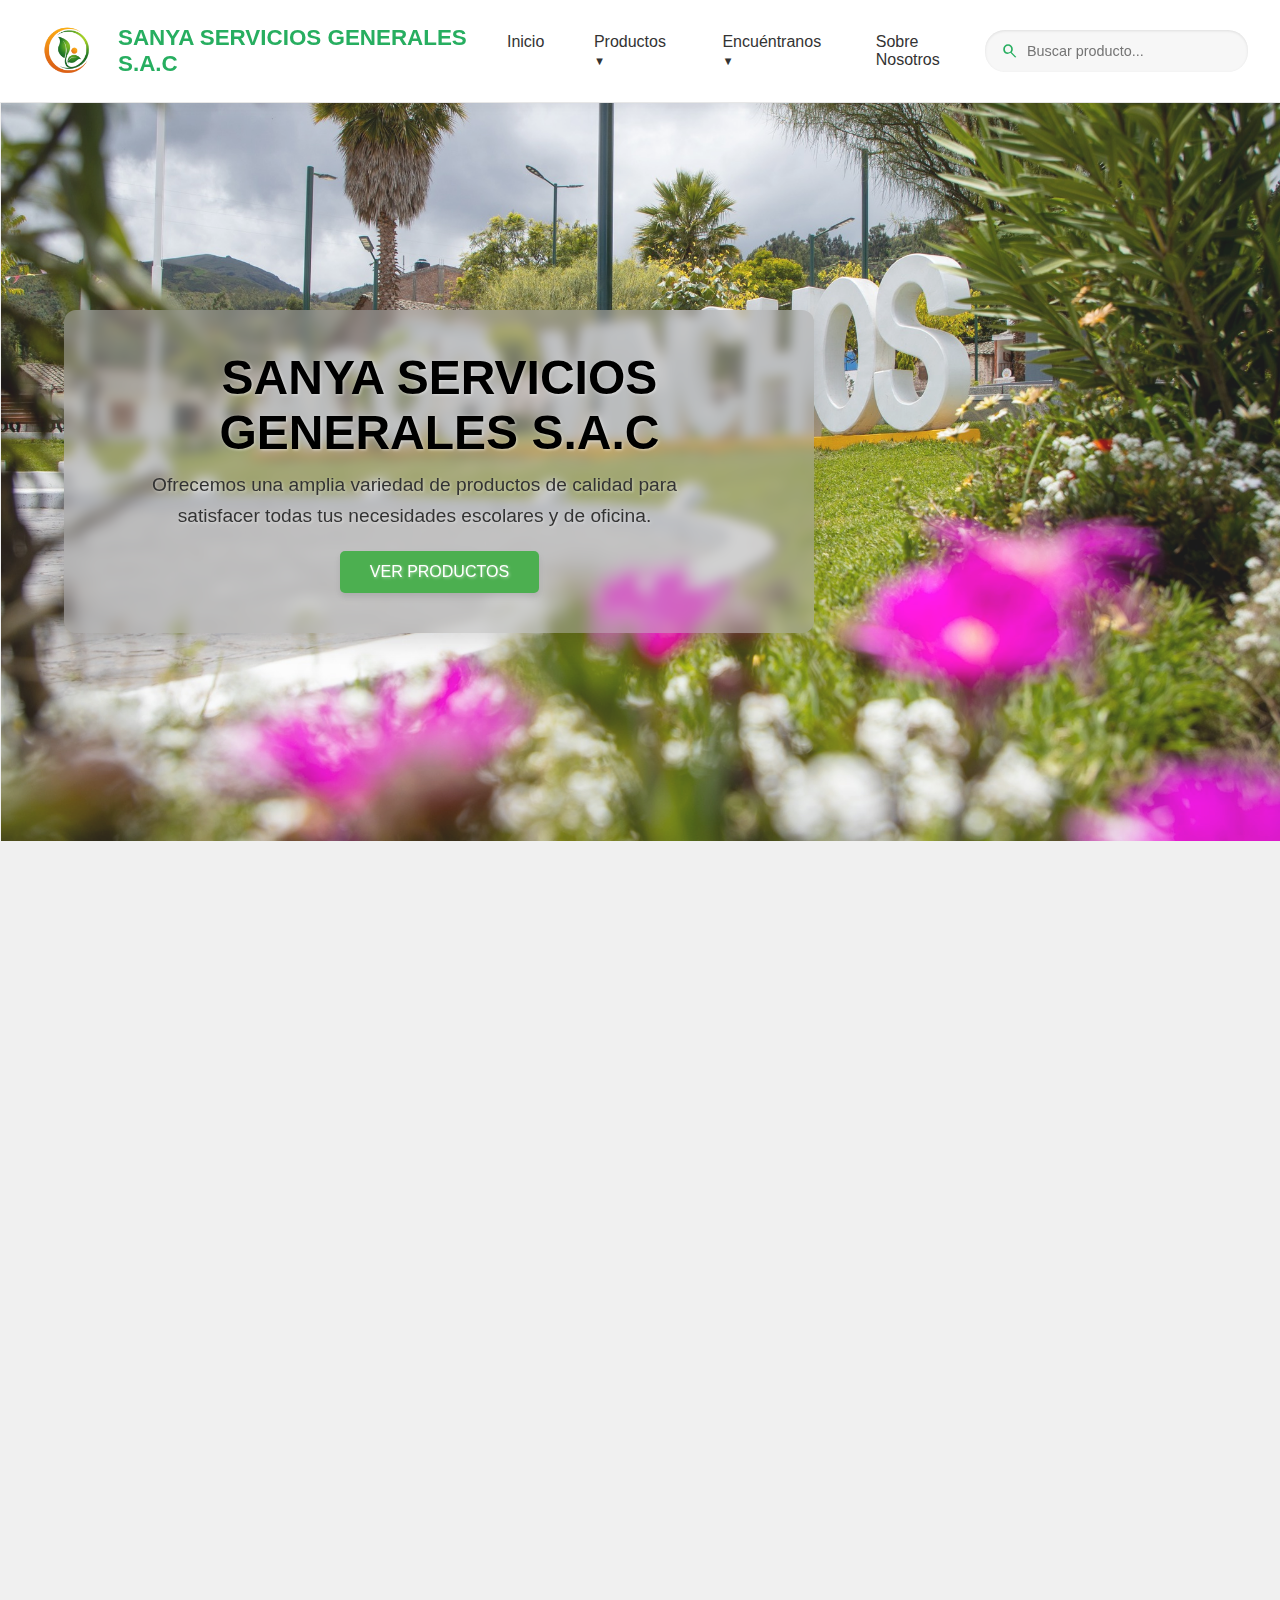
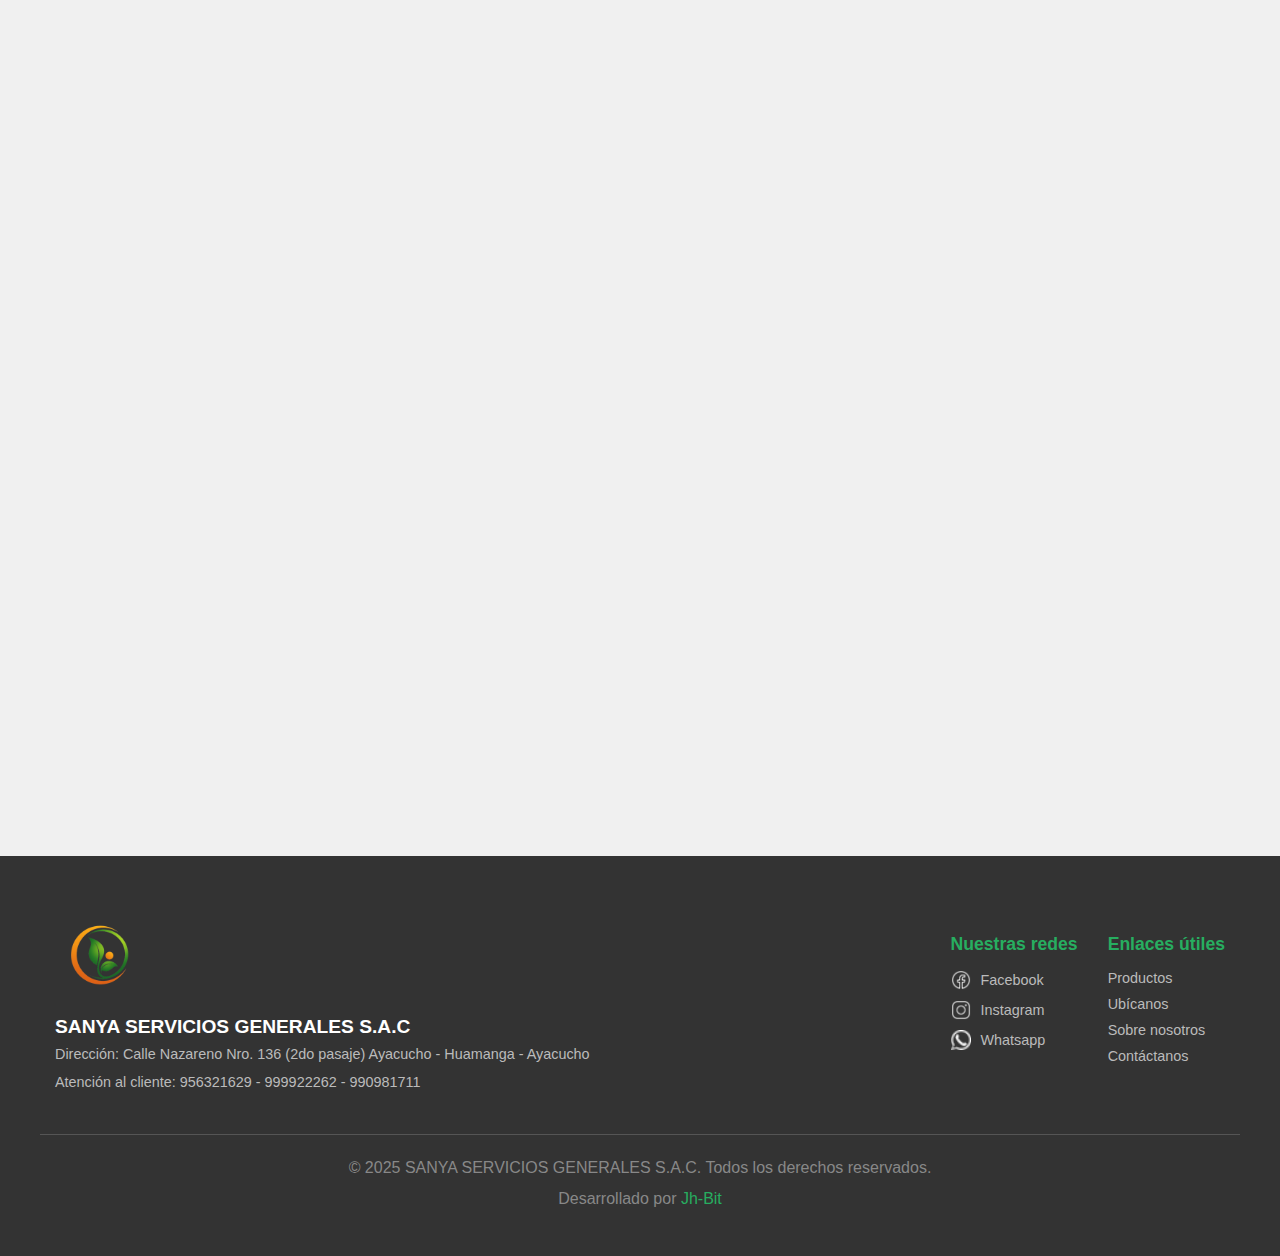
<file: index.html>
<!DOCTYPE html>
<html lang="es">
<head>
  <meta charset="UTF-8" />
  <meta name="viewport" content="width=device-width, initial-scale=1.0" />
  <title>SANYA SERVICIOS GENERALES S.A.C</title>
  <meta name="description" content="SANYA SERVICIOS GENERALES S.A.C ofrece productos de papelería, oficina, arte y tecnología en Ayacucho - Huamanga.">
  <link rel="stylesheet" href="CSS/Style.css">
  <link rel="icon" type="image/png" href="IMG/ICONOS/Logo1.png">

  <link href="https://cdn.jsdelivr.net/npm/aos@2.3.4/dist/aos.css" rel="stylesheet" />
</head>
<body>

<header>
  <div class="logo">
    <img src="IMG/ICONOS/Logo.png" alt="Logo SANYA" />
    <span class="company-name">SANYA SERVICIOS GENERALES S.A.C</span>
  </div>

<nav class="main-nav" id="main-nav" aria-label="Menú principal">

  <ul class="nav-list">
    <li><a href="index.html">Inicio</a></li>

    <!-- Dropdown Productos -->
    <li class="dropdown">
      <a href="#" class="dropdown-toggle" aria-haspopup="true" aria-expanded="false">Productos</a>
      <ul class="dropdown-menu">
        <li><a href="productos.html">Cuadernos y Papel</a></li>
        <li><a href="productos.html">Escritura y Corrección</a></li>
        <li><a href="productos.html">Arte y Diseño</a></li>
        <li><a href="productos.html">Oficina y Tecnología</a></li>
      </ul>
    </li>

    <!-- Dropdown Encuéntranos -->
    <li class="dropdown">
      <a href="#" class="dropdown-toggle" aria-haspopup="true" aria-expanded="false">Encuéntranos</a>
      <ul class="dropdown-menu">
        <li><a href="#contacto">Contáctanos</a></li>
        <li><a href="ubicacion.html">Ubicación</a></li>
      </ul>
    </li>

    <li><a href="sonbrenosotros.html">Sobre Nosotros</a></li>
  </ul>
</nav>

<!-- Buscador -->
<div class="search-container">
  <svg viewBox="0 0 24 24" fill="currentColor" width="20" height="20">
    <path d="M9.5 3A6.5 6.5 0 0 1 16 9.5C16 11.11 15.41 12.59 14.44 13.73L20.71 20L19 20.71L12.73 14.44C11.59 15.41 10.11 16 8.5 16A6.5 6.5 0 0 1 3 9.5A6.5 6.5 0 0 1 9.5 3M9.5 5C7.14 5 5.24 6.9 5.24 9.5C5.24 12.09 7.14 14 9.5 14C11.86 14 13.76 12.09 13.76 9.5C13.76 6.9 11.86 5 9.5 5Z" />
  </svg>
  <input type="text" id="searchInput" placeholder="Buscar producto..." />
</div>

<!-- Botón Hamburguesa -->
<button class="hamburger" id="hamburger" aria-label="Abrir menú" aria-expanded="false">
  <span></span>
  <span></span>
  <span></span>
</button>

</header>

<main class="mainban" id="inicio">
  <section class="banner" data-aos="fade-in">
    <div class="banner-content">
      <h1>SANYA SERVICIOS GENERALES S.A.C</h1>
      <p>Ofrecemos una amplia variedad de productos de calidad para satisfacer todas tus necesidades escolares y de oficina.</p>
     <a href="productos.html" class="btn-green">VER PRODUCTOS</a>
    </div>
  </section>
</main>

<main id="inicio">
  <section id="productos" class="products-section" data-aos="fade-up">
    <h2 class="section-title">NUESTROS PRODUCTOS</h2>
    <div class="products-grid-container">

      <div class="products-list" data-aos="fade-up" data-aos-delay="200">
        <div class="product-item" data-aos="zoom-in" data-aos-delay="100">
          <img src="IMG/PRODUCTOS/mermelada.jpg" alt="Cuadernos y Papel" />
          <h3>Cuadernos y Papel</h3>
          <p>Encuentra cuadernos, blocks y todo tipo de papelería para tus estudios y oficina.</p>
         <a href="productos.html" class="btn-green">Ver producto</a>
        </div>
        <div class="product-item" data-aos="zoom-in" data-aos-delay="200">
          <img src="IMG/PRODUCTOS/artesania.jpg" alt="Escritura y Corrección" />
          <h3>Escritura y Corrección</h3>
          <p>Variedad en lapiceros, lápices, marcadores y correctores de calidad.</p>
          <a href="productos.html" class="btn-green">Ver producto</a>
        </div>
        <div class="product-item" data-aos="zoom-in" data-aos-delay="300">
          <img src="IMG/PRODUCTOS/retablo.jpg" alt="Arte y Diseño" />
          <h3>Arte y Diseño</h3>
          <p>Materiales para dibujo, pintura y proyectos creativos.</p>
          <a href="productos.html" class="btn-green">Ver producto</a>
        </div>
        <div class="product-item" data-aos="zoom-in" data-aos-delay="400">
          <img src="IMG/PRODUCTOS/chocolate.jpg" alt="Oficina y Tecnología" />
          <h3>Oficina y Tecnología</h3>
          <p>Artículos para oficina y accesorios tecnológicos al mejor precio.</p>
          <a href="productos.html" class="btn-green">Ver producto</a>
        </div>
      </div>
      
      <div class="location-map" data-aos="zoom-in">
        <h3>Nuestra Ubicación</h3>
        <div class="map-container">
          <iframe
            src="https://www.google.com/maps/embed?pb=!1m18!1m12!1m3!1d485.7232552273179!2d-74.09996708436155!3d-13.112736512925677!2m3!1f0!2f0!3f0!3m2!1i1024!2i768!4f13.1!3m3!1m2!1s0x911283ab0c78ae71%3A0x433a22f8d0f358bf!2sAcos%20Vinchos!5e0!3m2!1ses-419!2spe!4v1756955825177!5m2!1ses-419!2spe"
            width="100%"
            height="350"
            style="border:0;"
            allowfullscreen=""
            loading="lazy"
            referrerpolicy="no-referrer-when-downgrade">
          </iframe>
        </div>
        <div class="location-details">
          <p><strong>Dirección:</strong> Acos Vinchos, Ayacucho - Perú</p>
          <p><strong>Horario:</strong> Lunes a Sábado 8:00am - 6:00pm</p>
          <p><strong>Teléfono:</strong> +51 900 000 000</p>
        </div>
        <a href="https://maps.google.com/?q=Acos+Vinchos,+Ayacucho" target="_blank">
          <button class="btn-green">Ver mapa</button>
        </a>
      </div>

    </div>
  </section>
  
  
  <section id="sobre-nosotros" class="about-section" data-aos="fade-up">
    <h2>Sobre Nosotros</h2>
    <p>En <strong>SANYA SERVICIOS GENERALES S.A.C</strong> trabajamos con pasión para ofrecer soluciones de papelería, oficina y arte, priorizando siempre la calidad y el buen servicio al cliente.</p>
    <a href="productos.html" class="btn-green">Sobre nosotros</a>
  </section>
  
  <section id="contacto" class="contact-section" data-aos="fade-up">
    <h2>Contáctanos</h2>
    <p>Si deseas más información sobre nuestros productos o servicios, no dudes en comunicarte con nosotros.</p>
    <p><strong>Teléfono:</strong> 956321629 - 999922262 - 990981711</p>
    <p><strong>Email:</strong> <a href="mailto:contacto@sanya.com">contacto@sanya.com</a></p>
  </section>
</main>

<button id="backToTopBtn" title="Volver arriba">⇧</button>

<footer class="footer-custom">
  <div class="footer-container">
    <div class="footer-column logo-info">
      <img src="IMG/ICONOS/Logo.png" alt="SANYA Logo" class="footer-logo">
      <div class="company-info">
        <h3>SANYA SERVICIOS GENERALES S.A.C</h3>
        <p>Dirección: Calle Nazareno Nro. 136 (2do pasaje) Ayacucho - Huamanga - Ayacucho</p>
        <p>Atención al cliente: 956321629 - 999922262 - 990981711</p>
      </div>
    </div>
    <div class="footer-column">
      <h4>Nuestras redes</h4>
      <ul>
        <li><a href="#"><img src="IMG/ICONOS/icons8-facebook-50.png" alt="Facebook" /> Facebook</a></li>
        <li><a href="#"><img src="IMG/ICONOS/icons8-instagram-50.png" alt="Instagram" /> Instagram</a></li>
        <li><a href="#"><img src="IMG/ICONOS/whatsapp.png" alt="Whatsapp" /> Whatsapp</a></li>
      </ul>
    </div>
    <div class="footer-column">
      <h4>Enlaces útiles</h4>
      <ul>
        <li><a href="#productos">Productos</a></li>
        <li><a href="#ubicacion">Ubícanos</a></li>
        <li><a href="#sobre-nosotros">Sobre nosotros</a></li>
        <li><a href="#contacto">Contáctanos</a></li>
      </ul>
    </div>
  </div>
  <div class="footer-bottom">
    <p>© 2025 SANYA SERVICIOS GENERALES S.A.C. Todos los derechos reservados.</p>
    <p>Desarrollado por <a href="#">Jh-Bit</a></p>
  </div>
</footer>

<!-- Librerías externas -->
<link href="https://cdn.jsdelivr.net/npm/aos@2.3.4/dist/aos.css" rel="stylesheet" />
<script src="https://cdn.jsdelivr.net/npm/aos@2.3.4/dist/aos.js"></script>

<!-- Tu JS -->
<script src="JS/const.js"></script>
</body>
</html>
</file>
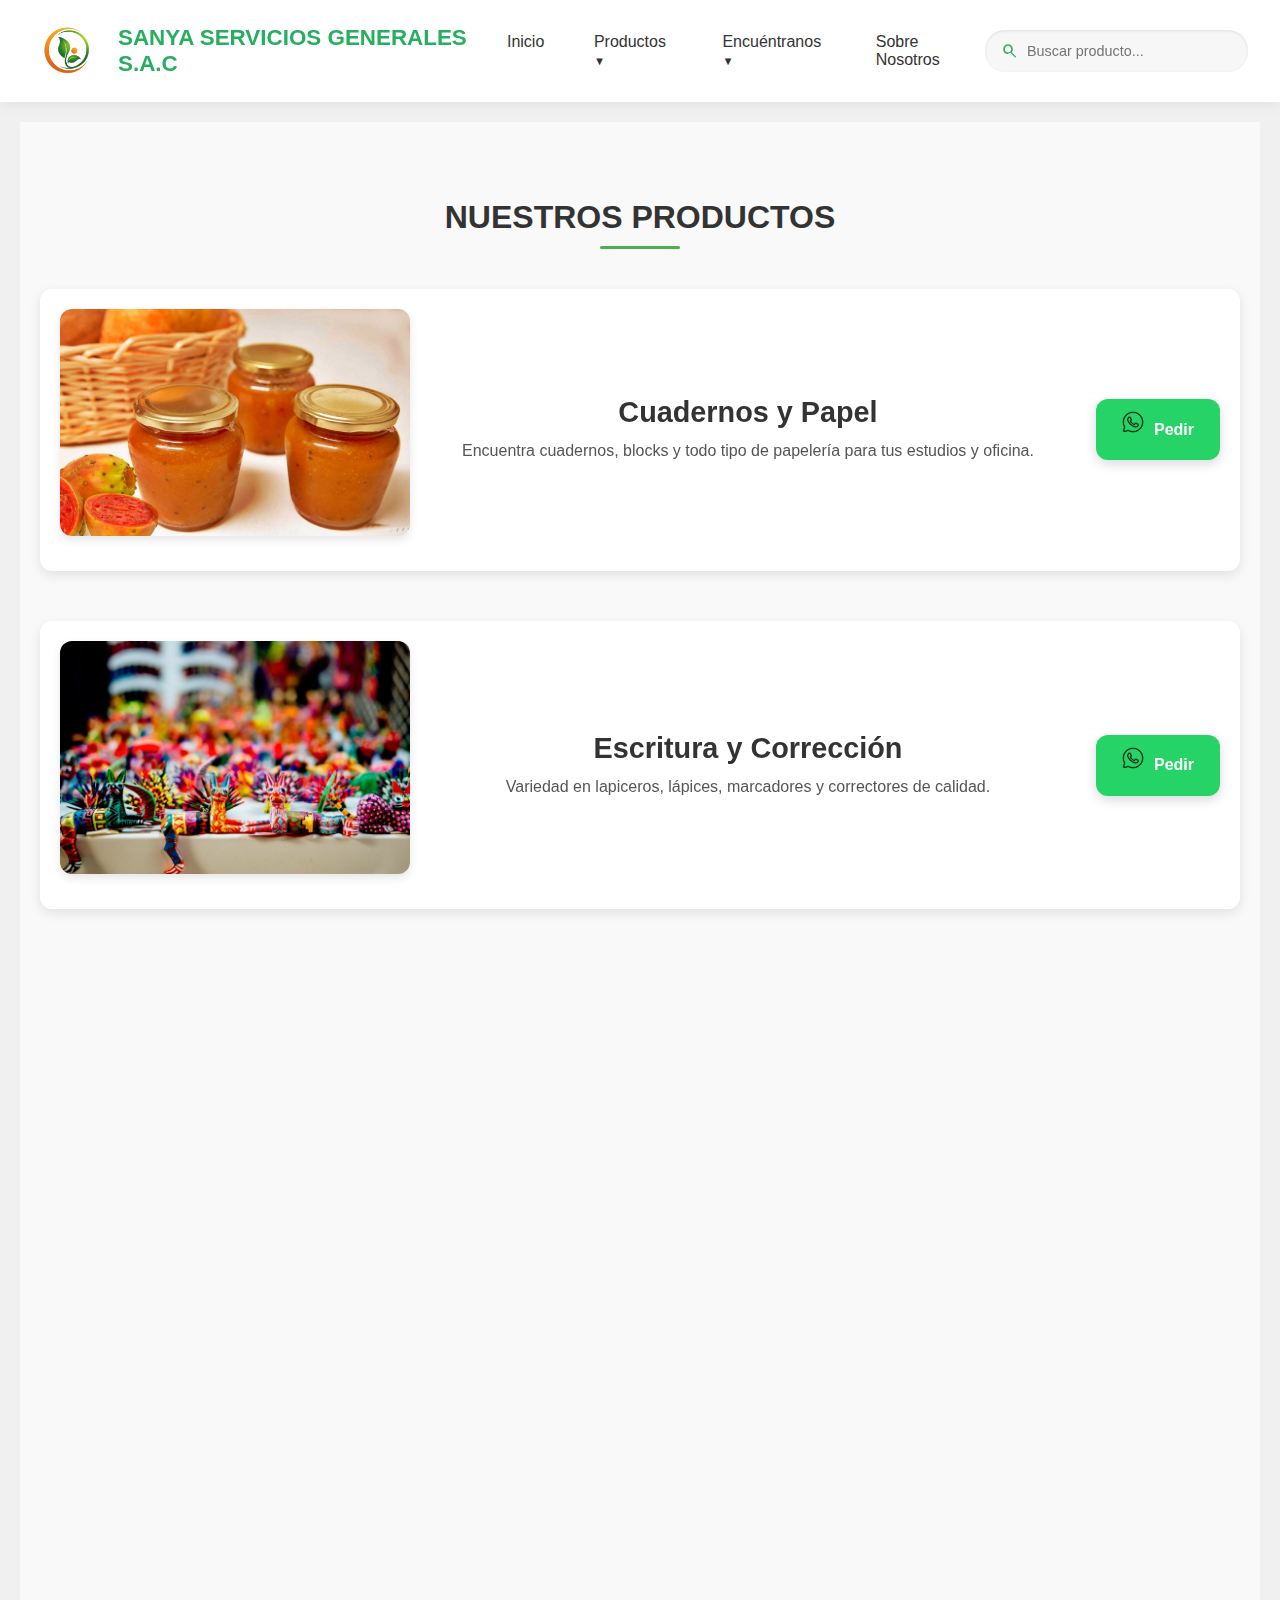
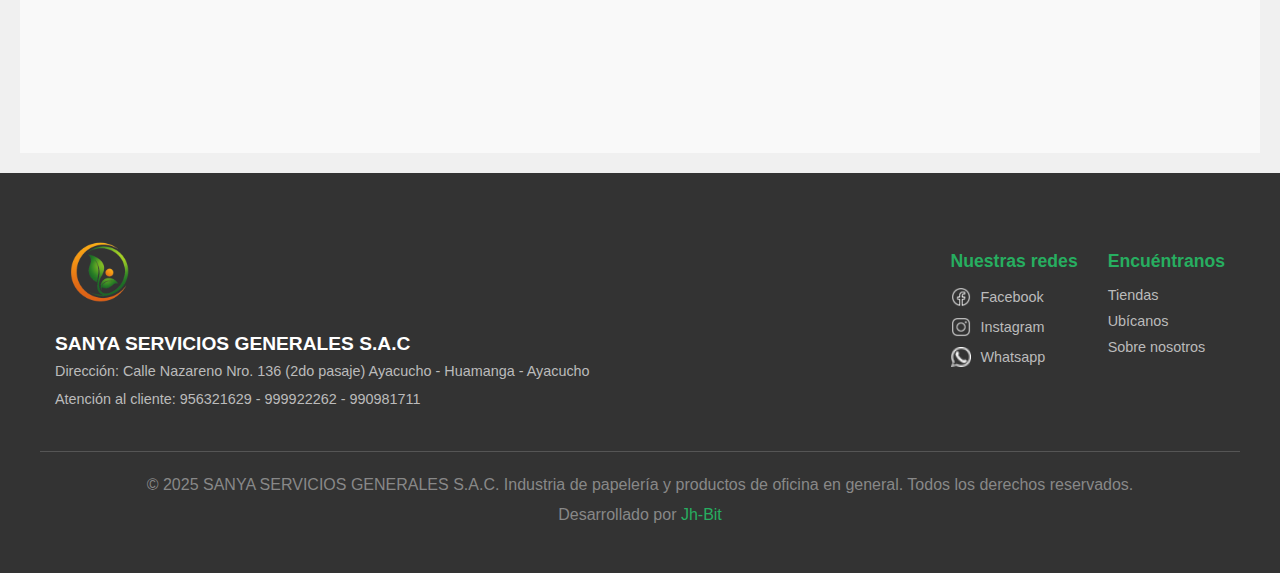
<file: productos.html>
<!DOCTYPE html>
<html lang="es">
<head>
  <meta charset="UTF-8" />
  <meta name="viewport" content="width=device-width, initial-scale=1.0" />
  <title>SANYA SERVICIOS GENERALES S.A.C</title>
  <meta name="description" content="SANYA SERVICIOS GENERALES S.A.C ofrece productos de papelería, oficina, arte y tecnología en Ayacucho - Huamanga.">
  <link rel="stylesheet" href="CSS/Style.css">
  <link rel="stylesheet" href="CSS/Producto.css">
  <link rel="icon" type="image/png" href="IMG/ICONOS/Logo1.png">

  <link href="https://cdn.jsdelivr.net/npm/aos@2.3.4/dist/aos.css" rel="stylesheet" />
</head>
<body>

<header>
  <div class="logo">
    <img src="IMG/ICONOS/Logo.png" alt="Logo SANYA" />
    <span class="company-name">SANYA SERVICIOS GENERALES S.A.C</span>
  </div>

  <nav class="main-nav" id="main-nav" aria-label="Menú principal">
  <ul class="nav-list">
    <li><a href="index.html">Inicio</a></li>

    <!-- Dropdown Productos -->
    <li class="dropdown">
      <a href="#" class="dropdown-toggle">Productos</a>
      <ul class="dropdown-menu">
        <li><a href="productos.html">Cuadernos y Papel</a></li>
        <li><a href="productos.html">Escritura y Corrección</a></li>
        <li><a href="productos.html">Arte y Diseño</a></li>
        <li><a href="productos.html">Oficina y Tecnología</a></li>
      </ul>
    </li>

    <!-- Dropdown Encuéntranos -->
    <li class="dropdown">
      <a href="#" class="dropdown-toggle">Encuéntranos</a>
      <ul class="dropdown-menu">
        <li><a href="#contacto">Contáctanos</a></li>
        <li><a href="ubicacion.html">Ubicación</a></li>
      </ul>
    </li>

    <li><a href="sonbrenosotros.html">Sobre Nosotros</a></li>
  </ul>
</nav>

<!-- Buscador -->
<div class="search-container">
  <svg viewBox="0 0 24 24" fill="currentColor" width="20" height="20">
    <path d="M9.5 3A6.5 6.5 0 0 1 16 9.5C16 11.11 15.41 12.59 14.44 13.73L20.71 20L19 20.71L12.73 14.44C11.59 15.41 10.11 16 8.5 16A6.5 6.5 0 0 1 3 9.5A6.5 6.5 0 0 1 9.5 3M9.5 5C7.14 5 5.24 6.9 5.24 9.5C5.24 12.09 7.14 14 9.5 14C11.86 14 13.76 12.09 13.76 9.5C13.76 6.9 11.86 5 9.5 5Z" />
  </svg>
  <input type="text" id="searchInput" placeholder="Buscar producto..." />
</div>

<!-- Botón Hamburguesa -->
<button class="hamburger" id="hamburger" aria-label="Abrir menú" aria-expanded="false">
  <span></span>
  <span></span>
  <span></span>
</button>

</header>

<main class="main3" id="inicio">
  <section id="productos" class="products-section" data-aos="fade-up">
    <h2 class="section-title">NUESTROS PRODUCTOS</h2>
    <div class="products-list" data-aos="fade-up" data-aos-delay="200">

      <div class="product-item" data-aos="zoom-in" data-aos-delay="100">
        <div class="product-content">
          <img src="IMG/PRODUCTOS/mermelada.jpg" alt="Cuadernos y Papel" />
          <div class="product-text">
            <h3>Cuadernos y Papel</h3>
            <p>Encuentra cuadernos, blocks y todo tipo de papelería para tus estudios y oficina.</p>
          </div>
        </div>
        <a href="https://wa.me/51997307782?text=Hola,%20me%20interesa%20la%20categoría%20de%20Cuadernos%20y%20Papel"
           target="_blank"
           rel="noopener noreferrer"
           class="whatsapp-button">
           <img src="IMG/ICONOS/w.png" alt="WhatsApp">
           Pedir
        </a>
      </div>

      <div class="product-item" data-aos="zoom-in" data-aos-delay="200">
        <div class="product-content">
          <img src="IMG/PRODUCTOS/artesania.jpg" alt="Escritura y Corrección" />
          <div class="product-text">
            <h3>Escritura y Corrección</h3>
            <p>Variedad en lapiceros, lápices, marcadores y correctores de calidad.</p>
          </div>
          
        </div>
        <a href="https://wa.me/51997307782?text=Hola,%20me%20interesa%20la%20categoría%20de%20Escritura%20y%20Corrección"
           target="_blank"
           rel="noopener noreferrer"
           class="whatsapp-button">
           <img src="IMG/ICONOS/w.png" alt="WhatsApp">
           Pedir
        </a>
      </div>

      <div class="product-item" data-aos="zoom-in" data-aos-delay="300">
        <div class="product-content">
          <img src="IMG/PRODUCTOS/retablo.jpg" alt="Arte y Diseño" />
          <div class="product-text">
            <h3>Arte y Diseño</h3>
            <p>Materiales para dibujo, pintura y proyectos creativos.</p>
          </div>
        </div>
        <a href="https://wa.me/51997307782?text=Hola,%20me%20interesa%20la%20categoría%20de%20Arte%20y%20Diseño"
           target="_blank"
           rel="noopener noreferrer"
           class="whatsapp-button">
           <img src="IMG/ICONOS/w.png" alt="WhatsApp">
           Pedir
        </a>
      </div>

      <div class="product-item" data-aos="zoom-in" data-aos-delay="400">
        <div class="product-content">
          <img src="IMG/PRODUCTOS/chocolate.jpg" alt="Oficina y Tecnología" />
          <div class="product-text">
            <h3>Oficina y Tecnología</h3>
            <p>Artículos para oficina y accesorios tecnológicos al mejor precio.</p>
          </div>
        </div>
        <a href="https://wa.me/51997307782?text=Hola,%20me%20interesa%20la%20categoría%20de%20Oficina%20y%20Tecnología"
           target="_blank"
           rel="noopener noreferrer"
           class="whatsapp-button">
           <img src="IMG/ICONOS/w.png" alt="WhatsApp">
           Pedir
        </a>
      </div>

    </div>
  </section>
</main>

<button id="backToTopBtn" title="Volver arriba">⇧</button>

<footer class="footer-custom">
  <div class="footer-container">
    <div class="footer-column logo-info">
      <img src="IMG/ICONOS/Logo.png" alt="SANYA Logo" class="footer-logo">
      <div class="company-info">
        <h3>SANYA SERVICIOS GENERALES S.A.C</h3>
        <p>Dirección: Calle Nazareno Nro. 136 (2do pasaje) Ayacucho - Huamanga - Ayacucho</p>
        <p>Atención al cliente: 956321629 - 999922262 - 990981711</p>
      </div>
    </div>
    
    <div class="footer-column">
      <h4>Nuestras redes</h4>
      <ul>
        <li><a href="#"><img src="IMG/ICONOS/icons8-facebook-50.png" alt="Facebook" /> Facebook</a></li>
        <li><a href="#"><img src="IMG/ICONOS/icons8-instagram-50.png" alt="Instagram" /> Instagram</a></li>
        <li><a href="#"><img src="IMG/ICONOS/whatsapp.png" alt="Whatsapp" /> Whatsapp</a></li>
      </ul>
    </div>
    
    <div class="footer-column">
      <h4>Encuéntranos</h4>
      <ul>
        <li><a href="#productos">Tiendas</a></li>
        <li><a href="#contacto">Ubícanos</a></li>
        <li><a href="#sobre-nosotros">Sobre nosotros</a></li>
      </ul>
    </div>
  </div>
  
  <div class="footer-bottom">
    <p>© 2025 SANYA SERVICIOS GENERALES S.A.C. Industria de papelería y productos de oficina en general. Todos los derechos reservados.</p>
    <p>Desarrollado por <a href="#">Jh-Bit</a></p>
  </div>
</footer>

<!-- Librerías externas -->
<link href="https://cdn.jsdelivr.net/npm/aos@2.3.4/dist/aos.css" rel="stylesheet" />
<script src="https://cdn.jsdelivr.net/npm/aos@2.3.4/dist/aos.js"></script>

<!-- Tu JS -->
<script src="JS/const.js"></script>
</body>
</html>
</file>
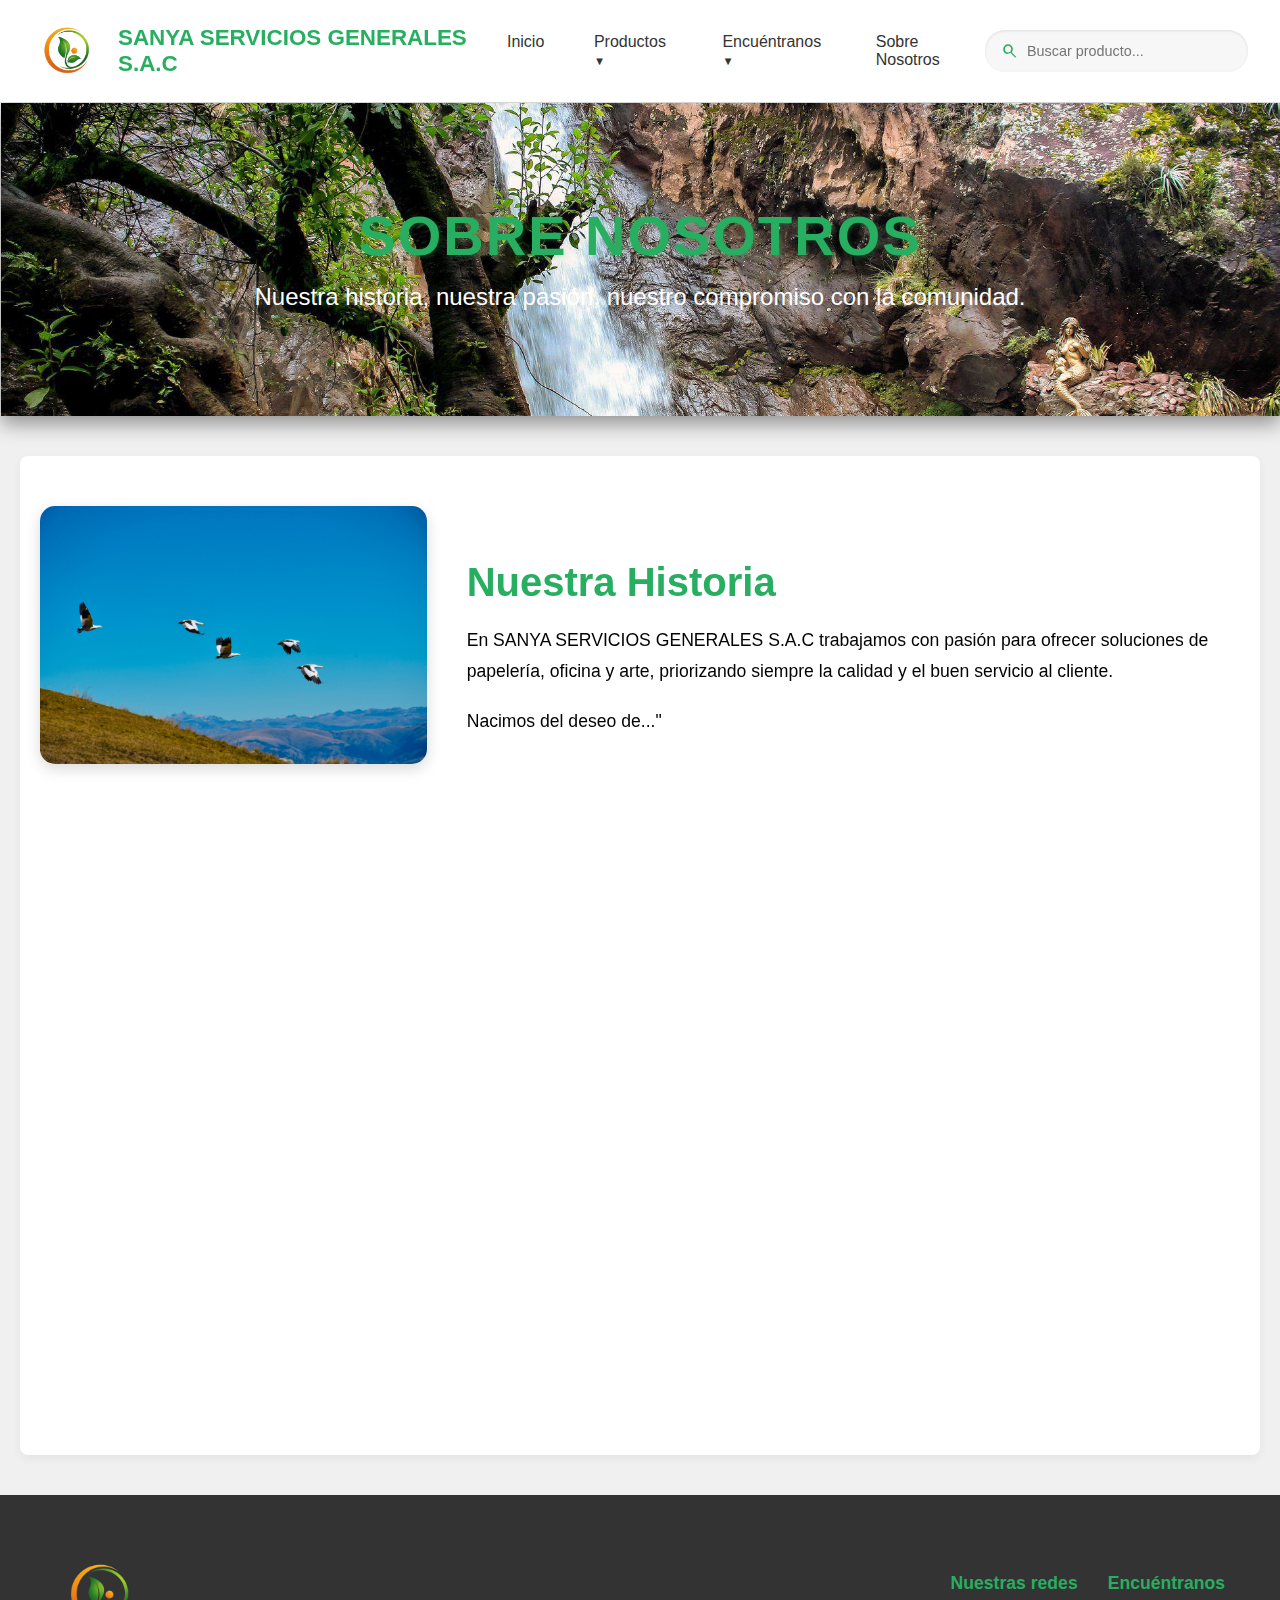
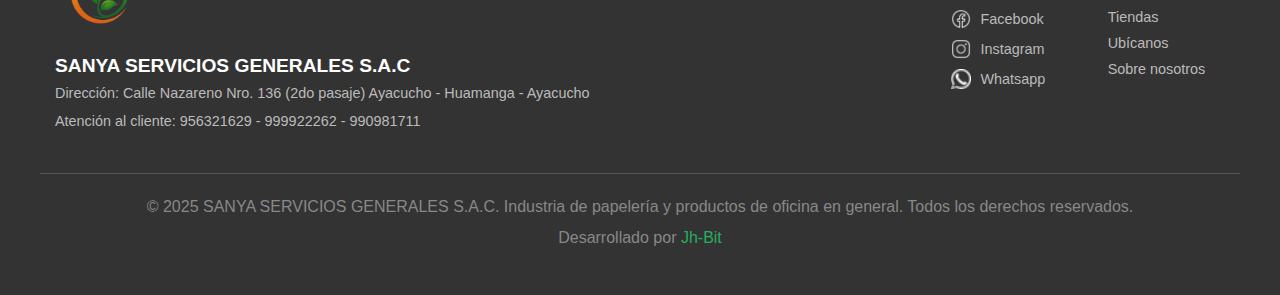
<file: sonbrenosotros.html>
<!DOCTYPE html>
<html lang="es">
<head>
  <meta charset="UTF-8" />
  <meta name="viewport" content="width=device-width, initial-scale=1.0" />
  <title>SANYA SERVICIOS GENERALES S.A.C</title>
  <meta name="description" content="SANYA SERVICIOS GENERALES S.A.C ofrece productos de papelería, oficina, arte y tecnología en Ayacucho - Huamanga.">
  <link rel="stylesheet" href="CSS/Sobre_nosotros.css">
  <link rel="stylesheet" href="CSS/Style.css">
  <link rel="icon" type="image/png" href="IMG/ICONOS/Logo1.png">
</head>
<body>

<header>
  <div class="logo">
    <img src="IMG/ICONOS/Logo.png" alt="Logo SANYA" />
    <span class="company-name">SANYA SERVICIOS GENERALES S.A.C</span>
  </div>

  <nav class="main-nav" id="main-nav" aria-label="Menú principal">
  <ul class="nav-list">
    <li><a href="index.html">Inicio</a></li>

    <!-- Dropdown Productos -->
    <li class="dropdown">
      <a href="#" class="dropdown-toggle">Productos</a>
      <ul class="dropdown-menu">
        <li><a href="productos.html">Cuadernos y Papel</a></li>
        <li><a href="productos.html">Escritura y Corrección</a></li>
        <li><a href="productos.html">Arte y Diseño</a></li>
        <li><a href="productos.html">Oficina y Tecnología</a></li>
      </ul>
    </li>

    <!-- Dropdown Encuéntranos -->
    <li class="dropdown">
      <a href="#" class="dropdown-toggle">Encuéntranos</a>
      <ul class="dropdown-menu">
        <li><a href="#contacto">Contáctanos</a></li>
        <li><a href="ubicacion.html">Ubicación</a></li>
      </ul>
    </li>

    <li><a href="sonbrenosotros.html">Sobre Nosotros</a></li>
  </ul>
</nav>

<!-- Buscador -->
<div class="search-container">
  <svg viewBox="0 0 24 24" fill="currentColor" width="20" height="20">
    <path d="M9.5 3A6.5 6.5 0 0 1 16 9.5C16 11.11 15.41 12.59 14.44 13.73L20.71 20L19 20.71L12.73 14.44C11.59 15.41 10.11 16 8.5 16A6.5 6.5 0 0 1 3 9.5A6.5 6.5 0 0 1 9.5 3M9.5 5C7.14 5 5.24 6.9 5.24 9.5C5.24 12.09 7.14 14 9.5 14C11.86 14 13.76 12.09 13.76 9.5C13.76 6.9 11.86 5 9.5 5Z" />
  </svg>
  <input type="text" id="searchInput" placeholder="Buscar producto..." />
</div>

<!-- Botón Hamburguesa -->
<button class="hamburger" id="hamburger" aria-label="Abrir menú" aria-expanded="false">
  <span></span>
  <span></span>
  <span></span>
</button>

</header>


     <main class="mainban" id="inicio">
     <div class="about-banner">
        <h2>Sobre Nosotros</h2>
        <p>Nuestra historia, nuestra pasión, nuestro compromiso con la comunidad.</p>
      </div>
     
    </main>
  <main>
  <section id="sobre-nosotros" class="about-section">
        <div class="about-story" data-aos="fade-up">
            <div class="story-image">
                <img src="IMG/FONDOS/referencia1.jpg" alt="Equipo de SANYA SERVICIOS GENERALES">
            </div>
            <div class="story-text">
                <h3>Nuestra Historia</h3>
                <p>En SANYA SERVICIOS GENERALES S.A.C trabajamos con pasión para ofrecer soluciones de papelería, oficina y arte, priorizando siempre la calidad y el buen servicio al cliente.</p>
                <p>Nacimos del deseo de..."</p>
                </div>
        </div>

        <div class="about-vision-mission" data-aos="fade-up" data-aos-delay="200">
            <div class="vision-box">
                </span>
                <h3>Visión</h3>
                <p>Ser la empresa líder en soluciones de papelería en el país, reconocida por su innovación, calidad y compromiso con la educación, impactando positivamente en cada comunidad.</p>
            </div>
            <div class="mission-box">
                
                <h3>Misión</h3>
                <p>Brindar productos de papelería de alta calidad a precios accesibles, asegurando un excelente servicio al cliente y contribuyendo al desarrollo educativo de nuestra comunidad.</p>
            </div>
        </div>

        <div class="about-credentials" data-aos="fade-up" data-aos-delay="300">
            

        <div class="about-cta" data-aos="zoom-in" data-aos-delay="400">
            <h3>¡Encuentra tu próxima compra!</h3>
            <a href="productos.html" class="cta-button">Explorar Productos</a>
        </div>

   </section>
   </main>
<button id="backToTopBtn" title="Volver arriba">⇧</button>

<footer class="footer-custom">
  <div class="footer-container">
    <div class="footer-column logo-info">
      <img src="IMG/ICONOS/Logo.png" alt="SANYA Logo" class="footer-logo">
      <div class="company-info">
        <h3>SANYA SERVICIOS GENERALES S.A.C</h3>
        <p>Dirección: Calle Nazareno Nro. 136 (2do pasaje) Ayacucho - Huamanga - Ayacucho</p>
        <p>Atención al cliente: 956321629 - 999922262 - 990981711</p>
      </div>
    </div>
    
    <div class="footer-column">
      <h4>Nuestras redes</h4>
      <ul>
        <li><a href="#"><img src="IMG/ICONOS/icons8-facebook-50.png" alt="Facebook" /> Facebook</a></li>
        <li><a href="#"><img src="IMG/ICONOS/icons8-instagram-50.png" alt="Instagram" /> Instagram</a></li>
        <li><a href="#"><img src="IMG/ICONOS/whatsapp.png" alt="Whatsapp" /> Whatsapp</a></li>
      </ul>
    </div>
    
    <div class="footer-column">
      <h4>Encuéntranos</h4>
      <ul>
        <li><a href="#productos">Tiendas</a></li>
        <li><a href="#contacto">Ubícanos</a></li>
        <li><a href="#sobre-nosotros">Sobre nosotros</a></li>
      </ul>
    </div>
  </div>
  
  <div class="footer-bottom">
    <p>© 2025 SANYA SERVICIOS GENERALES S.A.C. Industria de papelería y productos de oficina en general. Todos los derechos reservados.</p>
    <p>Desarrollado por <a href="#">Jh-Bit</a></p>
  </div>
</footer>



<!-- Librerías externas -->
<link href="https://cdn.jsdelivr.net/npm/aos@2.3.4/dist/aos.css" rel="stylesheet" />
<script src="https://cdn.jsdelivr.net/npm/aos@2.3.4/dist/aos.js"></script>

<!-- Tu JS -->
<script src="JS/const.js"></script>
</body>
</html>
</file>
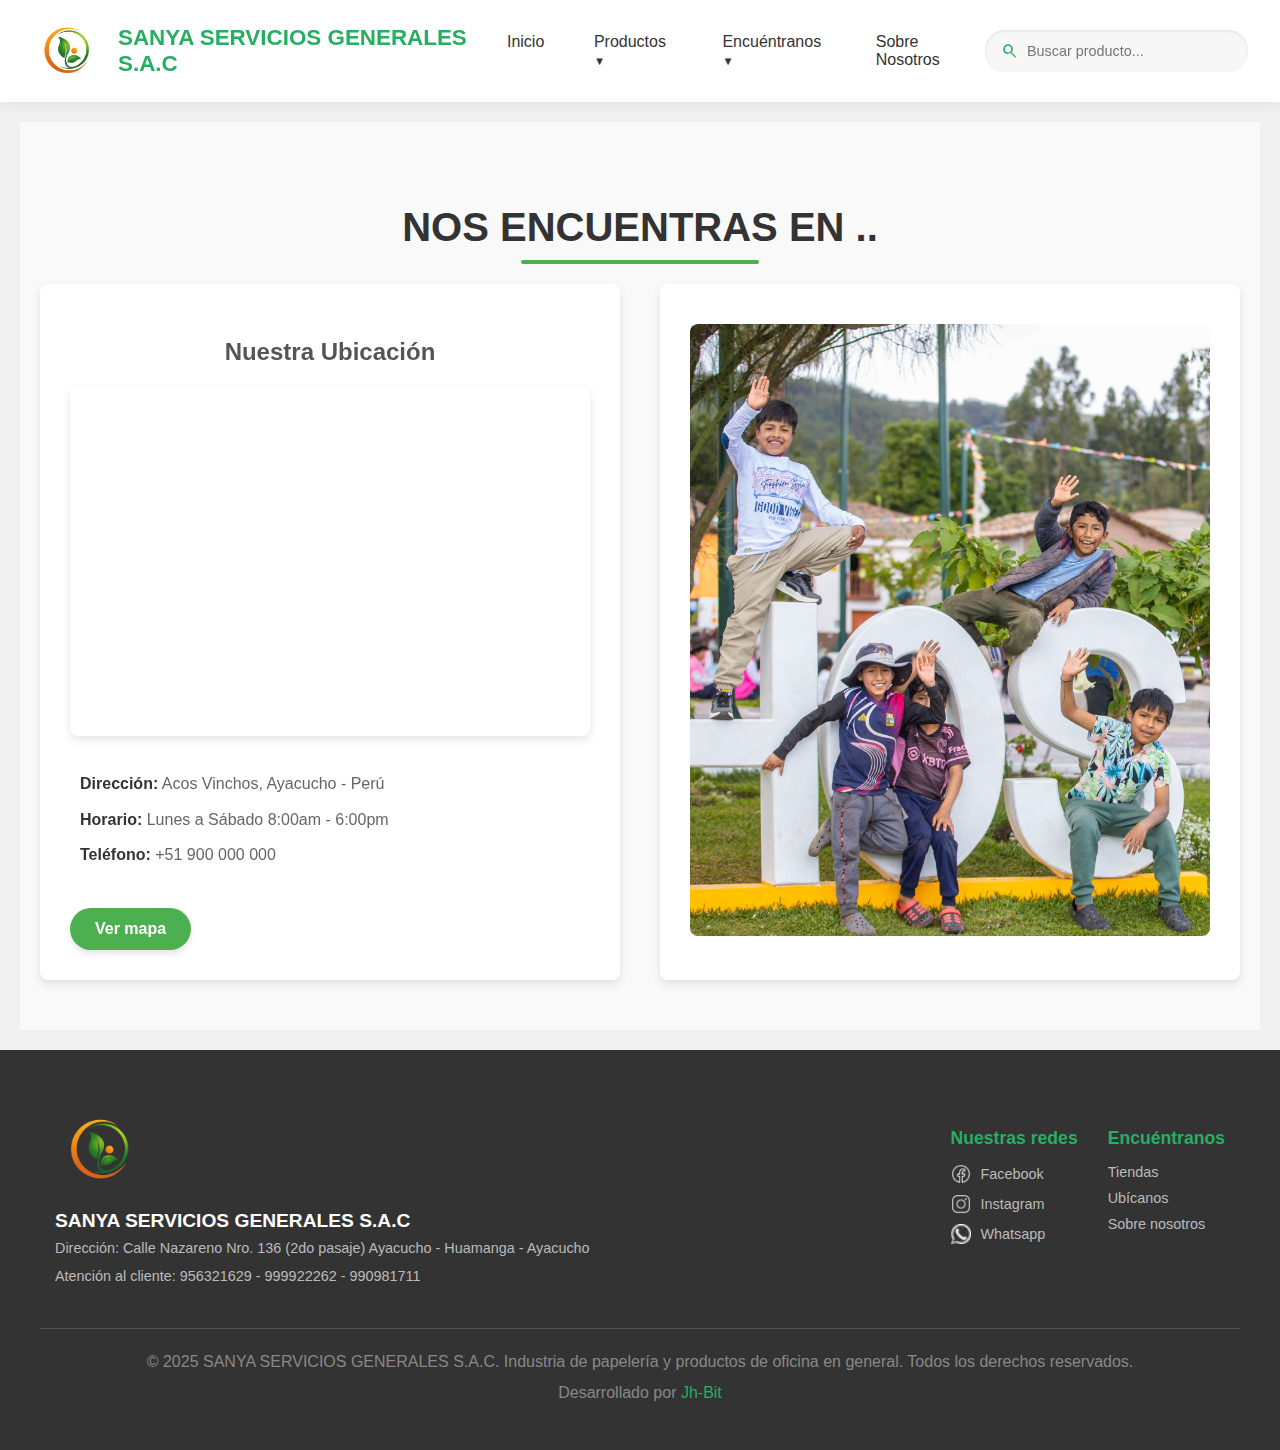
<file: ubicacion.html>
<!DOCTYPE html>
<html lang="es">
<head>
  <meta charset="UTF-8" />
  <meta name="viewport" content="width=device-width, initial-scale=1.0" />
  <title>SANYA SERVICIOS GENERALES S.A.C</title>
  <meta name="description" content="SANYA SERVICIOS GENERALES S.A.C ofrece productos de papelería, oficina, arte y tecnología en Ayacucho - Huamanga.">
  <link rel="stylesheet" href="CSS/Style.css">
  <link rel="stylesheet" href="CSS/Ubicacion.css">
  <link rel="icon" type="image/png" href="IMG/ICONOS/Logo1.png">

  <link href="https://cdn.jsdelivr.net/npm/aos@2.3.4/dist/aos.css" rel="stylesheet" />
</head>
<body>

<header>
  <div class="logo">
    <img src="IMG/ICONOS/Logo.png" alt="Logo SANYA" />
    <span class="company-name">SANYA SERVICIOS GENERALES S.A.C</span>
  </div>

  <nav class="main-nav" id="main-nav" aria-label="Menú principal">
  <ul class="nav-list">
    <li><a href="index.html">Inicio</a></li>

    <!-- Dropdown Productos -->
    <li class="dropdown">
      <a href="#" class="dropdown-toggle">Productos</a>
      <ul class="dropdown-menu">
        <li><a href="productos.html">Cuadernos y Papel</a></li>
        <li><a href="productos.html">Escritura y Corrección</a></li>
        <li><a href="productos.html">Arte y Diseño</a></li>
        <li><a href="productos.html">Oficina y Tecnología</a></li>
      </ul>
    </li>

    <!-- Dropdown Encuéntranos -->
    <li class="dropdown">
      <a href="#" class="dropdown-toggle">Encuéntranos</a>
      <ul class="dropdown-menu">
        <li><a href="#contacto">Contáctanos</a></li>
        <li><a href="ubicacion.html">Ubicación</a></li>
      </ul>
    </li>

    <li><a href="sonbrenosotros.html">Sobre Nosotros</a></li>
  </ul>
</nav>

<!-- Buscador -->
<div class="search-container">
  <svg viewBox="0 0 24 24" fill="currentColor" width="20" height="20">
    <path d="M9.5 3A6.5 6.5 0 0 1 16 9.5C16 11.11 15.41 12.59 14.44 13.73L20.71 20L19 20.71L12.73 14.44C11.59 15.41 10.11 16 8.5 16A6.5 6.5 0 0 1 3 9.5A6.5 6.5 0 0 1 9.5 3M9.5 5C7.14 5 5.24 6.9 5.24 9.5C5.24 12.09 7.14 14 9.5 14C11.86 14 13.76 12.09 13.76 9.5C13.76 6.9 11.86 5 9.5 5Z" />
  </svg>
  <input type="text" id="searchInput" placeholder="Buscar producto..." />
</div>

<!-- Botón Hamburguesa -->
<button class="hamburger" id="hamburger" aria-label="Abrir menú" aria-expanded="false">
  <span></span>
  <span></span>
  <span></span>
</button>

</header>


<main class="main-content" id="inicio">
  <section class="location-section" data-aos="zoom-in">
    <h2 class="section-title">Nos encuentras en ..</h2>
    <div class="location-content-grid">
      <div class="location-map-details" data-aos="zoom-in">
        <h3>Nuestra Ubicación</h3>
        <div class="map-container">
          <iframe
            src="https://www.google.com/maps/embed?pb=!1m18!1m12!1m3!1d485.7232552273179!2d-74.09996708436155!3d-13.112736512925677!2m3!1f0!2f0!3f0!3m2!1i1024!2i768!4f13.1!3m3!1m2!1s0x911283ab0c78ae71%3A0x433a22f8d0f358bf!2sAcos%20Vinchos!5e0!3m2!1ses-419!2spe!4v1756955825177!5m2!1ses-419!2spe"
            width="100%"
            height="350"
            style="border:0;"
            allowfullscreen=""
            loading="lazy"
            referrerpolicy="no-referrer-when-downgrade">
          </iframe>
        </div>
        <div class="location-details">
          <p><strong>Dirección:</strong> Acos Vinchos, Ayacucho - Perú</p>
          <p><strong>Horario:</strong> Lunes a Sábado 8:00am - 6:00pm</p>
          <p><strong>Teléfono:</strong> +51 900 000 000</p>
        </div>
        <a href="https://maps.google.com/?q=Acos+Vinchos,+Ayacucho" target="_blank">
          <button class="btn-green">Ver mapa</button>
        </a>
      </div>
      <div class="location-visual-reference" data-aos="zoom-in" data-aos-delay="100">
        <div class="image-container">
          <img src="IMG/FONDOS/referencia4.jpg" alt="referencia de ubicacion 1" />
        </div>
      </div>
    </div>
  </section>
</main>


<button id="backToTopBtn" title="Volver arriba">⇧</button>

<footer class="footer-custom">
  <div class="footer-container">
    <div class="footer-column logo-info">
      <img src="IMG/ICONOS/Logo.png" alt="SANYA Logo" class="footer-logo">
      <div class="company-info">
        <h3>SANYA SERVICIOS GENERALES S.A.C</h3>
        <p>Dirección: Calle Nazareno Nro. 136 (2do pasaje) Ayacucho - Huamanga - Ayacucho</p>
        <p>Atención al cliente: 956321629 - 999922262 - 990981711</p>
      </div>
    </div>
    
    <div class="footer-column">
      <h4>Nuestras redes</h4>
      <ul>
        <li><a href="#"><img src="IMG/ICONOS/icons8-facebook-50.png" alt="Facebook" /> Facebook</a></li>
        <li><a href="#"><img src="IMG/ICONOS/icons8-instagram-50.png" alt="Instagram" /> Instagram</a></li>
        <li><a href="#"><img src="IMG/ICONOS/whatsapp.png" alt="Whatsapp" /> Whatsapp</a></li>
      </ul>
    </div>
    
    <div class="footer-column">
      <h4>Encuéntranos</h4>
      <ul>
        <li><a href="#productos">Tiendas</a></li>
        <li><a href="#contacto">Ubícanos</a></li>
        <li><a href="#sobre-nosotros">Sobre nosotros</a></li>
      </ul>
    </div>
  </div>
  
  <div class="footer-bottom">
    <p>© 2025 SANYA SERVICIOS GENERALES S.A.C. Industria de papelería y productos de oficina en general. Todos los derechos reservados.</p>
    <p>Desarrollado por <a href="#">Jh-Bit</a></p>
  </div>
</footer>

<!-- Librerías externas -->
<link href="https://cdn.jsdelivr.net/npm/aos@2.3.4/dist/aos.css" rel="stylesheet" />
<script src="https://cdn.jsdelivr.net/npm/aos@2.3.4/dist/aos.js"></script>

<!-- Tu JS -->
<script src="JS/const.js"></script>
</body>
</html>
</file>
<file: CSS/Style.css>
/* -------------------- Estilos Base y Tipografía -------------------- */
body {
    font-family: Arial, sans-serif;
    margin: 0;
    padding: 0;
    background-color: #f0f0f0;
    color: #333;
}

main {
    max-width: 1650px;
    margin: 0 auto;
    padding: 20px;
}

.mainban {
    max-width: 1660px;
    margin: 0.01px;
    padding: 0.5px;
}


.container {
    max-width: 1200px; /* ancho controlado */
    margin: 0 auto;   /* centrado */
    padding: 0 20px;  /* espacio a los lados */
}


.main2{
    max-width: 100%;
    margin: 0 auto;
    padding: 20px;
}


section {
    padding: 50px 20px;
    text-align: center;
}

h2 {
    font-size: 2.5rem;
    color: #27ae60;
    margin-bottom: 20px;
    font-weight: 700;
}

p {
    font-size: 1rem;
    line-height: 1.6;
}

/* -------------------- Header y Navegación -------------------- */
header {
    background-color: white;
    padding: 1rem 2rem;
    display: flex;
    justify-content: space-between;
    align-items: center;
    box-shadow: 0 4px 12px rgba(0, 0, 0, 0.05);
    position: sticky;
    top: 0;
    z-index: 1000;
}

.logo {
    display: flex;
    align-items: center;
    gap: 1rem;
}

.logo img {
    height: 70px;
}

.company-name {
    font-weight: 700;
    font-size: 1.4rem;
    color: #27ae60;
}

.main-nav {
    display: flex;
    justify-content: center;
    flex-grow: 1;
    background-color: white;
    position: relative;
    z-index: 1001;
}

.nav-list {
    list-style: none;
    display: flex;
    gap: 1.5rem;
    margin: 0;
    padding: 0;
    font-weight: 500;
    font-size: 1rem;
}

.nav-list li {
    position: relative;
}

.nav-list a {
    text-decoration: none;
    color: #333;
    padding: 0.5rem 0.8rem;
    border-radius: 6px;
    transition: color 0.3s ease;
    display: inline-block;
}

.nav-list a:hover {
    color: #27ae60;
}


.main-nav {
  display: flex;
}

.main-nav.open {
  display: block; /* para móviles */
}

/* Dropdown base */
.dropdown {
    position: relative;
}

.dropdown > a::after {
    content: " ▼"; /* Icono de flecha */
    font-size: 0.7rem;
    margin-left: 5px;
}

/* Estilo del menú desplegable */
.dropdown-menu {
    display: none;
    position: absolute;
    top: 100%;
    left: 0;
    background: white;
    box-shadow: 0 4px 12px rgba(0, 0, 0, 0.1);
    border-radius: 8px;
    padding: 0.5rem 0;
    min-width: 180px;
    z-index: 1000;
    opacity: 0;
    visibility: hidden;
    transform: translateY(-10px);
    transition: opacity 0.3s ease, visibility 0.3s ease, transform 0.3s ease;
}

/* Links dentro del dropdown */
.dropdown-menu li a {
    padding: 0.5rem 1rem;
    color: #333;
    display: block;
    white-space: nowrap;
    transition: background 0.1s;
}

.dropdown-menu li a:hover {
    background-color: #27ae60;
    color: white;
}

/* En escritorio (hover) */
.nav-list li.dropdown:hover > .dropdown-menu {
    display: block;
    opacity: 1;
    visibility: visible;
    transform: translateY(0);
}

/* En móvil (cuando JS agrega la clase .open) */
.nav-list li.dropdown.open > .dropdown-menu {
    display: block;
    position: relative; /* Para que se vea dentro del menú */
    box-shadow: none;
    border-radius: 0;
    background: #f9f9f9;
}

/* En escritorio se abre al pasar el mouse */
@media (min-width: 769px) {
  .nav-list li.dropdown:hover > .dropdown-menu {
    display: block;
  }
}

/* En móviles se abre solo si tiene clase .open */
@media (max-width: 768px) {
  .dropdown-menu {
    display: none;
  }
  .dropdown.open > .dropdown-menu {
    display: block;
    position: relative;
    background: #f9f9f9;
    box-shadow: none;
  }
}
/* Search container */
.search-container {
    display: flex;
    align-items: center;
    background: #f7f7f7;
    border-radius: 20px;
    padding: 0.4rem 1rem;
    box-shadow: inset 0 1px 3px rgba(0, 0, 0, 0.1);
    transition: box-shadow 0.3s ease;
    width: 250px;
    max-width: 30%;
}

.search-container:hover {
    box-shadow: 0 0 8px rgba(39, 174, 96, 0.5);
}

.search-container svg {
    margin-right: 0.5rem;
    color: #27ae60;
}

.search-container input {
    border: none;
    outline: none;
    padding: 0.4rem 0;
    font-size: 0.9rem;
    width: 100%;
    background: transparent;
}





/*
===============================
Estilos del Banner Principal
===============================
*/
.banner {
  background-image: url('../IMG/FONDOS/Baner.jpg'); /* Reemplaza esta ruta con tu imagen */
  background-size: cover;
  background-position: center;
  background-repeat: no-repeat;
  height: 82vh; /* Altura del banner - 60% del viewport height */
  display: flex;
  align-items: center;
  justify-content: flex-start; /* Alinea el contenido a la izquierda */
  padding: 0 5%; /* Padding horizontal relativo */
  position: relative;
  color: #fff;
  text-shadow: 1px 1px 3px rgba(255, 255, 255, 0.5);
}


.banner::before {
    content: '';
    position: absolute;
    inset: 0;
    background-color: rgba(255, 255, 255, 0.1);
}

.banner-content {
    position: relative;
    z-index: 1;
    background: rgba(168, 168, 168, 0.516); /* un poco más transparente */
    backdrop-filter: blur(6px); /* efecto vidrio (glassmorphism) */
    padding: 40px 50px;
    border-radius: 12px;
    max-width: 650px;
    box-shadow: 0 8px 24px rgba(0,0,0,0.15); /* sombra más marcada */
    text-align: center; /* centra el texto */
    transition: transform 0.3s ease, box-shadow 0.3s ease;
}

.banner h1 {
    font-size: 3rem;
    margin: 0 0 10px;
    color: black;
}

.banner p {
    font-size: 1.2rem;
    max-width: 600px;
    margin: 0 0 20px;
    color: #333;
}

.btn-green {
    background-color: #4CAF50;
    color: white;
    border: none;
    padding: 12px 30px;
    font-size: 1rem;
    cursor: pointer;
    border-radius: 5px;
    transition: background-color 0.3s, transform 0.2s, box-shadow 0.2s;
    box-shadow: 0 4px 6px rgba(0,0,0,0.1);
    text-align: center; /* para enlaces */
    display: inline-block; /* necesario para enlaces */
    text-decoration: none; /* elimina subrayado */
}

.btn-green:hover {
    background-color: #45a049;
    transform: translateY(-2px);
    box-shadow: 0 6px 8px rgba(0,0,0,0.15);
}

.btn-green:active {
    transform: translateY(1px);
    box-shadow: 0 3px 4px rgba(0,0,0,0.1);
}




/*
===============================
Media Queries (Para Responsividad)
===============================
*/
@media (max-width: 992px) {
  .banner {
    height: 50vh;
    padding: 0 3%;
  }

  .banner-content h1 {
    font-size: 2.8em;
  }

  .banner-content p {
    font-size: 1.1em;
  }
}

@media (max-width: 768px) {
  .banner {
    height: 45vh;
    justify-content: center;
    text-align: center;
    padding: 0 5%;
  }

  .banner-content {
    max-width: 90%;
    text-align: center;
  }

  .banner-content h1 {
    font-size: 2.2em;
    margin-bottom: 10px;
  }

  .banner-content p {
    font-size: 1em;
    margin-bottom: 20px;
  }

  .btn-green {
    padding: 10px 20px;
    font-size: 0.9em;
  }
}

@media (max-width: 576px) {
  .banner {
    height: 40vh;
  }

  .banner-content h1 {
    font-size: 1.8em;
  }

  .banner-content p {
    font-size: 0.9em;
  }
}

@media (max-width: 768px) {
  .hero-banner {
    height: 45vh; /* Ajusta la altura en móviles */
    justify-content: center; /* Centra el contenido en móviles */
    text-align: center;
    padding: 0 5%;
  }

  .hero-content {
    max-width: 90%; /* Ancho más amplio para el contenido */
    text-align: center; /* Centra el texto */
  }

  .hero-content h1 {
    font-size: 2.2em;
    margin-bottom: 10px;
  }

  .hero-content p {
    font-size: 1em;
    margin-bottom: 20px;
  }

  .btn-green {
    padding: 10px 20px;
    font-size: 0.9em;
  }
}

@media (max-width: 576px) {
  .hero-banner {
    height: 40vh; /* Más ajuste de altura para móviles muy pequeños */
  }

  .hero-content h1 {
    font-size: 1.8em;
  }

  .hero-content p {
    font-size: 0.9em;
  }
}


.btn-green {
    background-color: #4CAF50;
    color: white;
    border: none;
    padding: 12px 30px;
    font-size: 1rem;
    cursor: pointer;
    border-radius: 5px;
    transition: background-color 0.3s, transform 0.3s;
}

.btn-green:hover {
    background-color: #45a049;
    transform: translateY(-2px);
}

/* -------------------- Sección de Productos -------------------- */
.products-section {
    background-color: #f9f9f9;
}

.section-title {
    font-size: 2rem;
    margin-bottom: 40px;
    color: #333;
    text-transform: uppercase;
    position: relative;  
}

.section-title::after {
    content: '';
    display: block;
    width: 80px;
    height: 3px;
    background: #4CAF50;
    margin: 10px auto 0;
    border-radius: 2px;
}

.products-grid-container {
    flex-direction: column-reverse;
    display: grid;
    grid-template-columns: 2fr 1fr;
    gap: 40px;
    text-align: left;
    flex-direction: column;
}

.location-map {
    text-align: center;
}

.location-content {
    display: flex;
    gap: 20px;
    justify-content: center;
    flex-wrap: wrap;
}

.map-container {
    flex: 1 1 400px;
    max-width: 600px;
}

.reference-list {
    flex: 1 1 300px;
    display: grid;
    grid-template-columns: 1fr;
    gap: 20px;
    margin-top: 0;
}

@media (max-width: 768px) {
    .location-content {
        flex-direction: column;
        align-items: center;
    }

    .map-container, .reference-list {
        max-width: 100%;
        flex: none;
    }
}

.map-container {
    height: 350px;
    border-radius: 8px;
    overflow: hidden;
    margin-bottom: 20px;
    box-shadow: 0 4px 10px rgba(0, 0, 0, 0.1);
}

.map-container iframe {
    border: 0;
    width: 100%;
    height: 100%;
}

.location-details {
    padding: 10px;
}

.location-details p {
    margin: 5px 0;
    color: #555;
}

.products-list {
    display: grid;
    grid-template-columns: repeat(2, 1fr);
    gap: 20px;
}

.product-item {
    text-align: center;
    background-color: #fff;
    padding: 20px;
    border-radius: 8px;
    box-shadow: 0 4px 8px rgba(0, 0, 0, 0.1);
    transition: transform 0.3s, box-shadow 0.3s;
}

.product-item:hover {
    transform: translateY(-5px);
    box-shadow: 0 8px 16px rgba(0, 0, 0, 0.15);
}

.product-item img {
    width: 100%;
    height: 150px;
    object-fit: cover;
    border-radius: 5px;
    margin-bottom: 15px;
}

.product-item h3 {
    margin: 0 0 5px;
    font-size: 1.2rem;
    color: #333;
}

.product-item p {
    margin: 0;
    font-size: 0.9rem;
    color: #777;
}

.reference-list {
    display: grid;
    grid-template-columns: repeat(auto-fit, minmax(150px, 1fr));
    gap: 20px;
    margin-top: 20px;
}

.reference-item {
    text-align: center;
    background-color: #fff;
    padding: 20px;
    border-radius: 8px;
    box-shadow: 0 4px 8px rgba(0, 0, 0, 0.1);
    transition: transform 0.3s, box-shadow 0.3s;
}

.reference-item:hover {
    transform: translateY(-5px);
    box-shadow: 0 8px 16px rgba(0, 0, 0, 0.15);
}

.reference-item img {
    width: 100%;
    height: 150px;
    object-fit: cover;
    border-radius: 5px;
}

/* -------------------- Otras Secciones -------------------- */
.about-section, .contact-section {
    background-color: white;
    margin: 20px 0;
    border-radius: 8px;
    box-shadow: 0 4px 8px rgba(0, 0, 0, 0.05);
}

.contact-section a {
    color: #27ae60;
    text-decoration: none;
    font-weight: 600;
}

/* -------------------- Botón Volver Arriba -------------------- */
#backToTopBtn {
    display: none;
    position: fixed;
    bottom: 20px;
    right: 30px;
    z-index: 99;
    font-size: 24px;
    border: none;
    outline: none;
    background-color: #27ae60;
    color: white;
    cursor: pointer;
    padding: 15px;
    border-radius: 50%;
    box-shadow: 0 4px 8px rgba(0, 0, 0, 0.2);
    transition: background-color 0.3s;
}

#backToTopBtn:hover {
    background-color: #229954;
}

/* -------------------- Footer -------------------- */
.footer-custom {
    background-color: #333;
    color: #f0f0f0;
    padding: 40px 20px;
    text-align: center;
}

.footer-container {
    display: flex;
    justify-content: space-around;
    align-items: flex-start;
    flex-wrap: wrap;
    max-width: 1200px;
    margin: 0 auto;
    border-bottom: 1px solid #555;
    padding-bottom: 20px;
    margin-bottom: 20px;
}

.footer-column {
    display: flex;
    flex-direction: column;
    align-items: flex-start;
    text-align: left;
    margin: 15px;
}

.footer-column.logo-info {
    flex: 2;
}

.footer-logo {
    height: 90px;
    margin-bottom: 15px;
}

.company-info h3 {
    color: white;
    font-size: 1.2rem;
    margin: 0;
}

.company-info p {
    font-size: 0.9rem;
    color: #bbb;
    margin: 5px 0;
}

.footer-column h4 {
    color: #27ae60;
    margin-bottom: 15px;
    font-size: 1.1rem;
    font-weight: 600;
}

.footer-column ul {
    list-style: none;
    padding: 0;
    margin: 0;
}

.footer-column li {
    margin-bottom: 10px;
}

.footer-column a {
    text-decoration: none;
    color: #bbb;
    font-size: 0.9rem;
    display: flex;
    align-items: center;
    transition: color 0.3s;
}

.footer-column a:hover {
    color: #27ae60;
}

.footer-column a img {
    width: 20px;
    height: 20px;
    margin-right: 10px;
    filter: invert(1);
}

.footer-bottom {
    font-size: 0.8rem;
    color: #888;
}

.footer-bottom p {
    margin: 5px 0;
}

.footer-bottom a {
    color: #27ae60;
    text-decoration: none;
}

.footer-bottom a:hover {
    text-decoration: underline;
}

/* -------------------- Responsive -------------------- */
@media (max-width: 1000px) {
    .main-nav {
        display: flex;
        flex-direction: column;
        justify-content: flex-start;
        align-items: flex-start;
        padding: 1rem 0;
    }

    .nav-list {
        flex-direction: column;
        gap: 0;
        text-align: left;
        width: 100%;
        margin-top: 0;
        padding: 0;
    }

    .nav-list li {
        border-bottom: 1px solid #eee;
    }

    .nav-list li:last-child {
        border-bottom: none;
    }

    .nav-list a {
        font-size: 1.1rem;
        padding: 1rem 0;
        width: 100%;
        display: block;
        transition: background-color 0.3s ease, outline 0.2s ease, padding-left 0.3s ease;
        position: relative;
    }

    .nav-list a::before {
        content: '';
        position: absolute;
        left: 0;
        top: 50%;
        transform: translateY(-50%);
        width: 0;
        height: 2px;
        background-color: #27ae60;
        transition: width 0.3s ease;
    }

    .nav-list a:hover::before, .nav-list a:focus::before {
        width: 20px;
    }

    .nav-list a:hover, .nav-list a:focus {
        background-color: #f0f0f0;
        border-radius: 4px;
        outline: 2px solid #27ae60;
        outline-offset: -2px;
    }

    .nav-list a:focus {
        background-color: #e8f5e8;
    }

    .dropdown-menu {
        position: static;
        box-shadow: none;
        padding-left: 20px;
        margin-top: 8px;
        border-top: 1px solid #ddd;
    }

    .dropdown-menu li a {
        padding: 0.4rem 0;
        font-size: 1rem;
        border-bottom: none;
    }

    .search-container {
        display: none;
    }
}

@media (max-width: 992px) {
    .products-grid-container {
        grid-template-columns: 1fr;
    }

    .products-list {
        grid-template-columns: 1fr;
    }

    .reference-list {
        grid-template-columns: 1fr;
    }
}

@media (max-width: 768px) {
    .footer-container {
        flex-direction: column;
        align-items: center;
    }

    .footer-column {
        align-items: center;
        text-align: center;
    }

    /* Header adjustments */
    header {
        padding: 0.5rem 1rem;
    }

    .logo img {
        height: 50px;
    }

    .company-name {
        font-size: 1.1rem;
    }

    /* Banner adjustments */
    .banner {
        height: 300px;
        padding: 50px 20px;
        padding-left: 20px;
        justify-content: center;
        text-align: center;
    }

    .banner-content {
        padding: 20px 30px;
        max-width: 90%;
    }

    .banner h1 {
        font-size: 2rem;
    }

    .banner p {
        font-size: 1rem;
        max-width: 100%;
    }

    /* Sections */
    section {
        padding: 30px 10px;
    }

    h2 {
        font-size: 1.8rem;
    }

    .section-title {
        font-size: 1.5rem;
    }

    /* Products */
    .products-grid-container {
        gap: 20px;
    }

    .products-list {
        grid-template-columns: 1fr;
        gap: 15px;
    }

    .product-item {
        padding: 15px;
    }

    .product-item img {
        height: 120px;
    }

    .product-item h3 {
        font-size: 1.1rem;
    }

    .product-item p {
        font-size: 0.85rem;
    }

    /* Footer */
    .footer-custom {
        padding: 20px 10px;
    }

    .footer-container {
        padding-bottom: 10px;
        margin-bottom: 10px;
    }

    .footer-column {
        margin: 10px;
    }

    .footer-logo {
        height: 60px;
    }

    .company-info h3 {
        font-size: 1rem;
    }

    .company-info p {
        font-size: 0.8rem;
    }

    .footer-column h4 {
        font-size: 1rem;
    }

    .footer-column a {
        font-size: 0.8rem;
    }

    .footer-bottom {
        font-size: 0.7rem;
    }

    /* Back to top button */
    #backToTopBtn {
        bottom: 15px;
        right: 15px;
        padding: 12px;
        font-size: 20px;
    }
}

@media (max-width: 768px) {
    /* Extra small screens */
    .banner {
        min-height: 50vh;
        padding: 40px 15px;
        justify-content: center; /* centra el contenido en móviles */
    }

    .banner-content {
        padding: 20px;
        max-width: 90%;
    }

    .banner h1 {
        font-size: 1.8rem;
    }

    .banner p {
        font-size: 1rem;
    }

    .btn-green {
        padding: 10px 20px;
        font-size: 0.9rem;
    }

    h2 {
        font-size: 1.5rem;
    }

    .section-title {
        font-size: 1.2rem;
    }

    .product-item {
        padding: 10px;
    }

    .product-item img {
        height: 100px;
    }

    .product-item h3 {
        font-size: 1rem;
    }

    .product-item p {
        font-size: 0.8rem;
    }

    .footer-column {
        margin: 5px;
    }

    .footer-logo {
        height: 50px;
    }
}

/* -------------------- Hamburger Menu -------------------- */
.hamburger {
    display: none;
    flex-direction: column;
    justify-content: space-around;
    width: 30px;
    height: 30px;
    background: transparent;
    border: none;
    cursor: pointer;
    padding: 0;
    z-index: 1002;
    position: relative;
    transition: transform 0.4s cubic-bezier(0.4, 0, 0.2, 1);
}

.hamburger:hover {
    transform: scale(1.1);
}

.hamburger span {
    width: 100%;
    height: 3px;
    background: #27ae60;
    border-radius: 2px;
    transition: all 0.4s cubic-bezier(0.4, 0, 0.2, 1);
    transform-origin: center;
}

.hamburger.active span:nth-child(1) {
    transform: rotate(45deg) translate(5px, 5px);
}

.hamburger.active span:nth-child(2) {
    opacity: 0;
    transition: opacity 0.4s cubic-bezier(0.4, 0, 0.2, 1);
}

.hamburger.active span:nth-child(3) {
    transform: rotate(-45deg) translate(7px, -6px);
}

/* Overlay for mobile menu */
.overlay {
    opacity: 0;
    visibility: hidden;
    position: fixed;
    top: 0;
    left: 0;
    width: 100%;
    height: 100%;
    background: rgba(0, 0, 0, 0.5);
    z-index: 999;
    transition: opacity 0.3s ease;
}

.overlay.active {
    opacity: 1;
    visibility: visible;
}

/* Mobile menu styles */
@media (max-width: 1000px) {
    .hamburger {
        display: flex;
    }

    .close-menu {
        position: absolute;
        top: 20px;
        right: 20px;
        background: transparent;
        border: none;
        font-size: 24px;
        color: #333;
        cursor: pointer;
        padding: 5px;
        border-radius: 50%;
        transition: background-color 0.3s ease, color 0.3s ease;
    }

    .close-menu:hover {
        background-color: #f0f0f0;
        color: #27ae60;
    }

    .main-nav {
        position: fixed;
        top: 0;
        right: -100%;
        width: 300px;
        height: 100vh;
        background: white;
        flex-direction: column;
        justify-content: flex-start;
        align-items: flex-start;
        padding: 80px 20px 20px;
        box-shadow: -2px 0 10px rgba(0, 0, 0, 0.1);
        transition: right 0.4s cubic-bezier(0.4, 0, 0.2, 1);
        z-index: 1001;
        opacity: 0;
        visibility: hidden;
        transform: translateX(100%);
        transition-property: right, opacity, visibility, transform;
    }

    .main-nav.active {
        right: 0;
        opacity: 1;
        visibility: visible;
        transform: translateX(0);
    }

    .nav-list {
        flex-direction: column;
        gap: 0;
        width: 100%;
    }

    .nav-list li {
        width: 100%;
        border-bottom: 1px solid #eee;
    }

    .nav-list li:last-child {
        border-bottom: none;
    }

    .nav-list a {
        padding: 15px 0;
        width: 100%;
        display: block;
        font-size: 1.1rem;
        transition: background-color 0.3s ease;
    }

    .nav-list a:hover {
        background-color: #f0f0f0;
        color: #27ae60;
    }

    .dropdown-menu {
        position: static;
        box-shadow: none;
        background: transparent;
        padding: 0 0 0 20px;
        margin-top: 0;
        border: none;
        opacity: 0;
        visibility: hidden;
        transform: translateY(-10px);
        transition: opacity 0.3s ease, visibility 0.3s ease, transform 0.3s ease;
    }

    .dropdown-menu li {
        border-bottom: none;
    }

    .dropdown-menu li a {
        padding: 10px 0;
        font-size: 1rem;
        transition: background-color 0.3s ease;
    }

    .dropdown-menu li a:hover {
        background-color: transparent;
        color: #27ae60;
    }

    /* Hide dropdown arrow on mobile */
    .nav-list li.dropdown > a::after {
        display: none;
    }

    .nav-list li.dropdown.open > .dropdown-menu {
        opacity: 1;
        visibility: visible;
        transform: translateY(0);
    }

    /* Container for all submenu dropdowns at bottom */
    .submenu-container {
        margin-top: auto;
        width: 100%;
        border-top: 1px solid #eee;
        background: #f9f9f9;
        padding: 10px 0;
        box-shadow: inset 0 1px 3px rgba(0,0,0,0.05);
        display: flex;
        flex-direction: column;
        gap: 10px;
    }

    /* Style submenu lists */
    .submenu-container ul {
        list-style: none;
        padding-left: 20px;
        margin: 0;
    }

    .submenu-container ul li {
        padding: 5px 0;
    }

    .submenu-container ul li a {
        color: #333;
        font-size: 1rem;
        text-decoration: none;
        transition: color 0.3s ease;
    }

    .submenu-container ul li a:hover,
    .submenu-container ul li a:focus {
        color: #27ae60;
        outline: none;
    }
}
/* 🔹 Dropdowns en escritorio */
.nav-list li.dropdown {
  position: relative;
}

.nav-list li.dropdown .dropdown-menu {
  display: none;
  position: absolute;
  top: 100%;
  left: 0;
  background: white;
  border-radius: 6px;
  min-width: 180px;
  box-shadow: 0 4px 12px rgba(0,0,0,0.1);
}

.nav-list li.dropdown:hover .dropdown-menu {
  display: block;
}

/* 🔹 Dropdowns en móvil */
@media (max-width: 1000px) {
  .nav-list li.dropdown .dropdown-menu {
    position: static;
    display: none;
    box-shadow: none;
    padding-left: 1rem;
  }
  .nav-list li.dropdown.open .dropdown-menu {
    display: block;
  }
}

/* 🔹 Overlay */
.overlay {
  display: none;
  position: fixed;
  top: 0; left: 0;
  width: 100%; height: 100%;
  background: rgba(0,0,0,0.5);
  z-index: 999;
}
.overlay.active {
  display: block;
}
</file>
<file: CSS/Producto.css>
/*
===============================
Estilos Generales
===============================
*/
/* Estilos para productos con imagen a la izquierda y texto a la derecha */
.main3 {
  max-width: 100%;
  margin: 0 auto;
  padding: 20px;
}

.products-list {
  display: flex;
  flex-direction: column;
  gap: 50px; /* Espacio entre cada tarjeta de producto */
  max-width: 1200px;
  margin: 0 auto;
}

.product-item {
  display: flex;
  align-items: center;
  gap: 30px;
  background-color: #fff;
  padding: 20px;
  border-radius: 12px;
  box-shadow: 0 4px 12px rgba(0, 0, 0, 0.1);
  transition: box-shadow 0.3s ease, transform 0.3s ease;
}

.product-item:hover {
  box-shadow: 0 8px 24px rgba(0, 0, 0, 0.15);
  transform: translateY(-3px); /* Efecto de elevación al pasar el mouse */
}

/*
===============================
Contenido de la Tarjeta
===============================
*/
.product-content {
  display: flex;
  align-items: center;
  gap: 20px;
  flex: 1;
}

.product-content img {
  width: 100%;
  max-width: 350px;
  height: auto;
  border-radius: 12px;
  object-fit: cover;
  box-shadow: 0 4px 10px rgba(0, 0, 0, 0.1);
}

.product-text {
  flex: 1;
}

.product-text h3 {
  font-size: 1.8rem;
  margin-bottom: 10px;
  color: #333;
}

.product-text p {
  font-size: 1rem;
  line-height: 1.5;
  color: #555;
}

/*
===============================
Botón de WhatsApp
===============================
*/
.whatsapp-button {
  display: inline-flex;
  align-items: center;
  justify-content: center;
  gap: 10px;
  background-color: #25D366; /* Verde de WhatsApp */
  color: #fff;
  font-weight: 600;
  font-size: 1rem;
  padding: 12px 26px;
  border: none;
  border-radius: 12px;
  cursor: pointer;
  text-decoration: none;
  box-shadow: 0 4px 12px rgba(0, 0, 0, 0.15);
  transition: all 0.3s ease;
}

.whatsapp-button img {
  width: 22px;
  height: 22px;
  transition: transform 0.3s ease;
}

.whatsapp-button:hover {
  background-color: #20b955;
  box-shadow: 0 6px 16px rgba(0, 0, 0, 0.2);
  transform: translateY(-3px);
}

.whatsapp-button:hover img {
  transform: scale(1.2);
}

.whatsapp-button:active {
  transform: translateY(0);
  box-shadow: 0 3px 8px rgba(0, 0, 0, 0.15);
}

/*
===============================
Responsividad
===============================
*/
@media (max-width: 768px) {
  .product-item {
    flex-direction: column; /* Apila la imagen y el texto en columnas */
    text-align: center;
  }
  
  .product-content {
    flex-direction: column;
    gap: 15px;
  }
  
  .product-content img {
    max-width: 100%;
    height: auto;
  }
  
  .whatsapp-button {
    width: 100%;
    justify-content: center;
    font-size: 0.95rem;
    padding: 12px 20px;
  }
  
  .product-text {
    text-align: center;
  }
}
</file>
<file: CSS/Sobre_nosotros.css>
/* ------------------------------------------------------------------------- */
/* Estilos generales para la sección "Sobre Nosotros" */
/* ------------------------------------------------------------------------- */
.about-section {
    font-family: 'Segoe UI', Tahoma, Geneva, Verdana, sans-serif;
    color: #040404;
    margin: 40px 0;
}

/* Estilo del banner principal con la imagen de fondo */
.about-banner {
    background: url('../IMG/BANNER/Baner3.jpg') no-repeat center center/cover;
    position: relative;
    color: #fff;
    padding: 100px 20px;
    text-align: center;
    border-radius: 0.1px;
    box-shadow: 0 8px 20px rgba(0, 0, 0, 0.397);
}

.about-banner::before {
    content: '';
    position: absolute;
    top: 0;
    left: 0;
    width: 100%;
    height: 100%;
   
    border-radius: 12px;
}

.about-banner h2, .about-banner p {
    position: relative;
    z-index: 2;
    margin: 0;
}

.about-banner h2 {
    font-size: 3.5rem;
    font-weight: 800;
    text-transform: uppercase;
    letter-spacing: 2px;
    text-shadow: 2px 2px 4px rgba(75, 214, 121, 0.209);
}

.about-banner p {
    font-size: 1.5rem;
    font-weight: 500;
    margin-top: 10px;
}

/* Contenedor principal para el contenido */
.about-content {
    background-color: #fff;
    padding: 60px 40px;
    border-radius: 12px;
    box-shadow: 0 8px 20px rgba(0, 0, 0, 0.1);
    margin-top: -50px; /* Se superpone ligeramente con el banner */
    position: relative;
}

/* ------------------------------------------------------------------------- */
/* Sección de historia (dos columnas) */
/* ------------------------------------------------------------------------- */
.about-story {
    display: flex;
    align-items: center;
    gap: 40px;
    margin-bottom: 60px;
}

.story-image {
    flex: 1;
    min-width: 300px;
}

.story-image img {
    width: 100%;
    height: auto;
    border-radius: 15px;
    box-shadow: 0 5px 15px rgba(0, 0, 0, 0.15);
}

.story-text {
    flex: 2;
    text-align: left;
}

.story-text h3 {
    font-size: 2.5rem;
    color: #27ae60;
    margin-bottom: 20px;
}

.story-text p {
    font-size: 1.1rem;
    line-height: 1.8;
    color: #000000;
}

/* ------------------------------------------------------------------------- */
/* Secciones de Visión y Misión */
/* ------------------------------------------------------------------------- */
.about-vision-mission {
    display: flex;
    justify-content: center;
    gap: 40px;
    flex-wrap: wrap;
    margin-bottom: 60px;
}

.vision-box, .mission-box {
    flex: 1;
    min-width: 300px;
    background-color: #fff;
    padding: 40px 30px;
    border-radius: 15px;
    box-shadow: 0 8px 20px rgba(0, 0, 0, 0.1);
    border-top: 5px solid #27ae60;
    transition: transform 0.5s ease, box-shadow 0.5s ease;
    text-align: center;
}

.vision-box:hover, .mission-box:hover {
    transform: translateY(-15px);
    box-shadow: 0 15px 35px rgba(0, 0, 0, 0.3);
}

.vision-box h3, .mission-box h3 {
    font-size: 1.8rem;
    color: #27ae60;
    margin: 0 0 20px;
}

.vision-box .icon, .mission-box .icon {
    font-size: 3rem;
    color: #27ae60;
    margin-bottom: 20px;
    display: block;
}

/* ------------------------------------------------------------------------- */
/* Sección de credenciales (logros) */
/* ------------------------------------------------------------------------- */
.about-credentials {
    display: flex;
    justify-content: space-around;
    align-items: center;
    flex-wrap: wrap;
    text-align: center;
    margin-bottom: 60px;
    gap: 30px;
}

.credential-item .icon {
    font-size: 2.5rem;
    color: #27ae60;
    margin-bottom: 10px;
}

.credential-item p {
    font-size: 1rem;
    font-weight: bold;
    color: #2c3e50;
    margin: 0;
}

/* ------------------------------------------------------------------------- */
/* Llamada a la acción (CTA) */
/* ------------------------------------------------------------------------- */
.about-cta {
    text-align: center;
    padding: 40px 20px;
    background-color: #e6f2e6;
    border-radius: 12px;
    box-shadow: 0 4px 15px rgba(0, 0, 0, 0.1);
}

.about-cta h3 {
    font-size: 2rem;
    color: #27ae60;
    margin-bottom: 25px;
}

.cta-button {
    display: inline-block;
    background-color: #27ae60;
    color: #fff;
    padding: 15px 30px;
    border-radius: 50px;
    text-decoration: none;
    font-size: 1.2rem;
    font-weight: bold;
    letter-spacing: 1px;
    transition: background-color 0.3s ease, transform 0.3s ease;
}

.cta-button:hover {
    background-color: #219d54;
    transform: scale(1.05);
}

/* ------------------------------------------------------------------------- */
/* Estilos para móviles y tablets */
/* ------------------------------------------------------------------------- */
@media (max-width: 768px) {
    .about-story, .about-vision-mission, .about-credentials {
        flex-direction: column;
        gap: 25px;
    }

    .about-story {
        flex-direction: column-reverse; /* Pone el texto encima de la imagen en móvil */
    }

    .about-banner h2 {
        font-size: 2.5rem;
    }

    .about-content {
        padding: 40px 20px;
    }
}
</file>
<file: CSS/Ubicacion.css>
/* Estilos generales de la sección */
.location-section {
  padding: 50px 20px;
  text-align: center;
  background-color: #f9f9f9;
}

.section-title {
  font-size: 2.5em;
  font-weight: 700;
  color: #333;
  margin-bottom: 20px;
  position: relative;
  display: inline-block;
}

.section-title::after {
  content: '';
  display: block;
  width: 50%;
  height: 4px;
  background-color: #4CAF50;
  margin: 10px auto 0;
}

/* Contenedor principal para la grilla de contenido */
.location-content-grid {
  display: grid;
  grid-template-columns: 1fr 1fr;
  gap: 40px;
  max-width: 1200px;
  margin: 0 auto;
}

/* Contenedor del mapa y los detalles */
.location-map-details {
  background-color: #fff;
  padding: 30px;
  border-radius: 8px;
  box-shadow: 0 4px 8px rgba(0, 0, 0, 0.1);
  text-align: left;
}

.location-map-details h3 {
  font-size: 1.5em;
  color: #555;
  margin-bottom: 20px;
  text-align: center;
}

.map-container {
  border-radius: 8px;
  overflow: hidden;
  margin-bottom: 20px;
}

.location-details p {
  line-height: 1.6;
  margin-bottom: 10px;
  color: #666;
}

.location-details strong {
  color: #333;
}

/* Contenedor para la imagen de referencia visual */
.location-visual-reference {
  display: flex;
  justify-content: center;
  align-items: center;
  background-color: #fff;
  padding: 30px;
  border-radius: 8px;
  box-shadow: 0 4px 8px rgba(0, 0, 0, 0.1);
}

.image-container img {
  width: 100%;
  height: auto;
  border-radius: 8px;
  object-fit: cover;
  transition: transform 0.3s ease, box-shadow 0.3s ease;
}

.image-container img:hover {
  transform: scale(1.02);
  box-shadow: 0 6px 12px rgba(0, 0, 0, 0.15);
}

/* Estilos para los botones */
.btn-green {
  display: inline-block;
  background-color: #4CAF50;
  color: white;
  padding: 12px 25px;
  text-decoration: none;
  border-radius: 25px;
  font-weight: 700;
  border: none;
  cursor: pointer;
  transition: background-color 0.3s ease;
  margin-top: 20px;
}

.btn-green:hover {
  background-color: #45a049;
}

/* Media queries para dispositivos móviles */
@media (max-width: 768px) {
  .location-content-grid {
    grid-template-columns: 1fr;
  }
}
</file>
